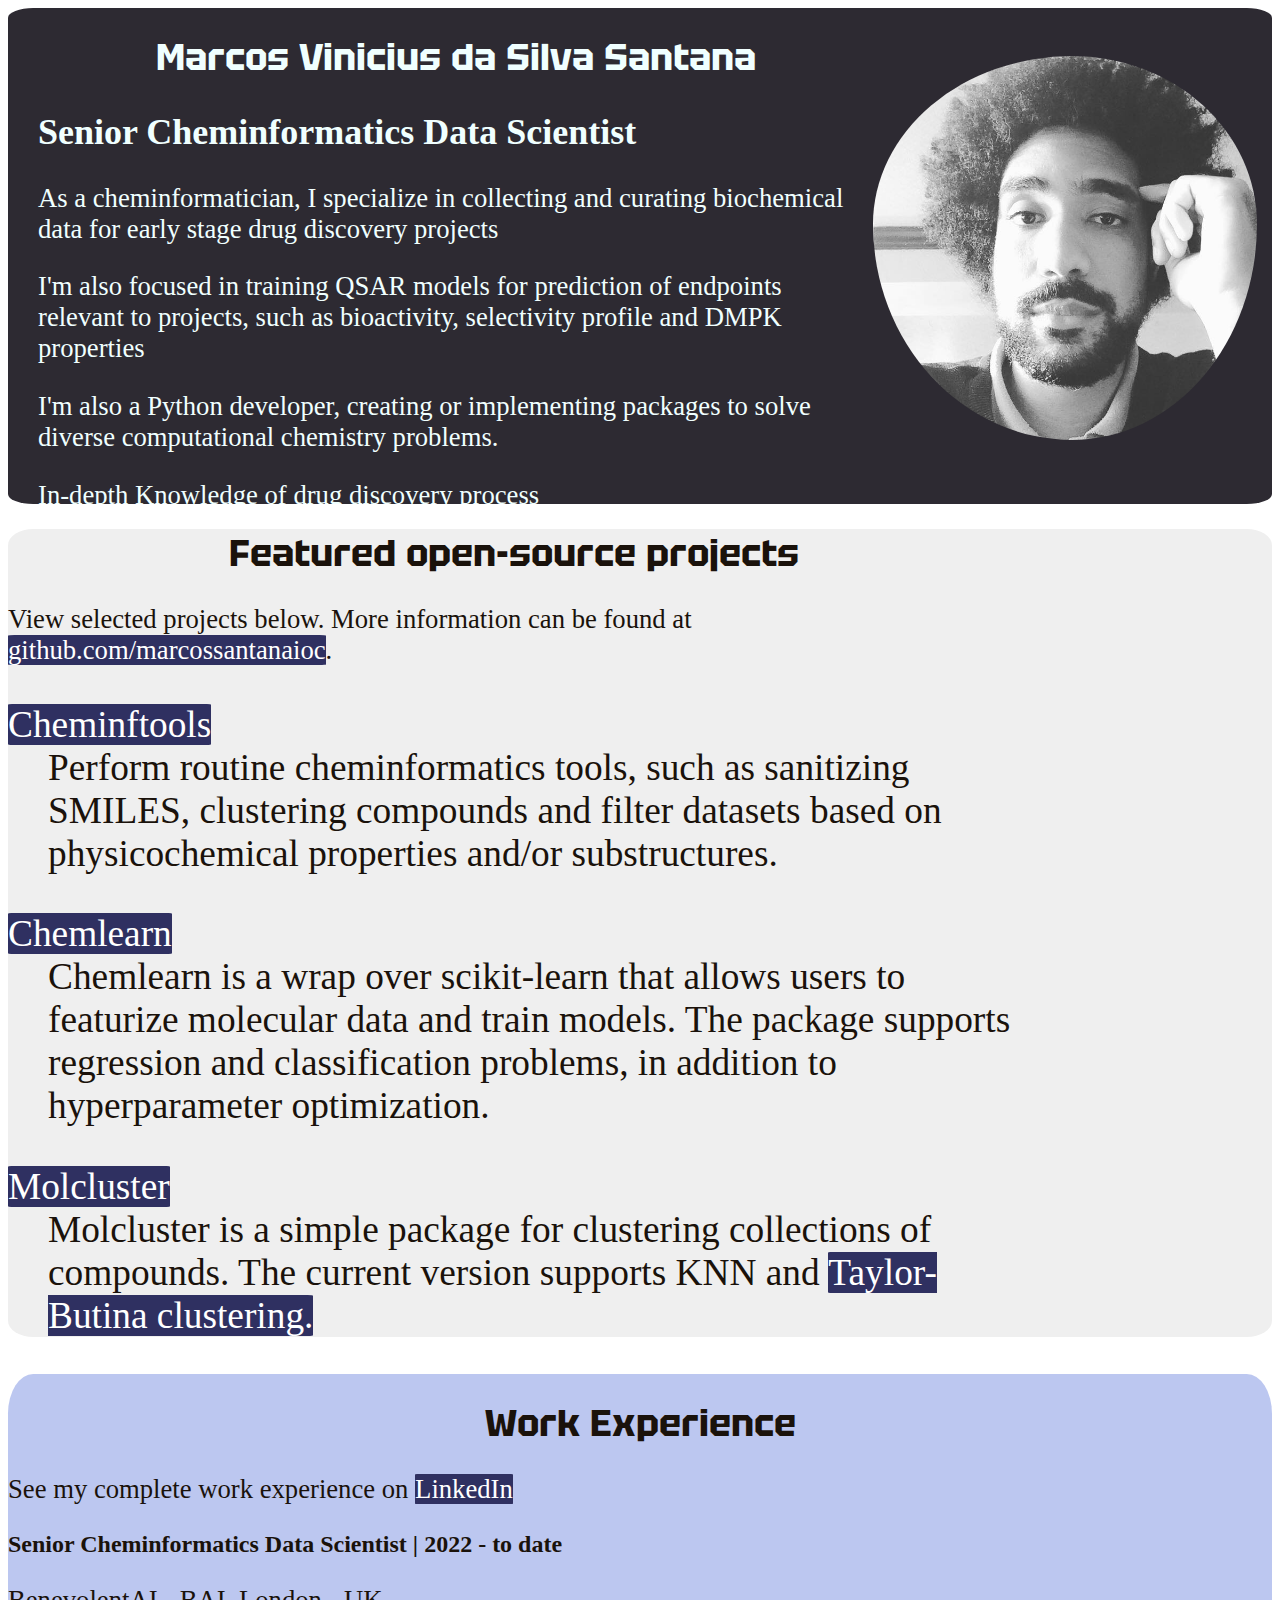
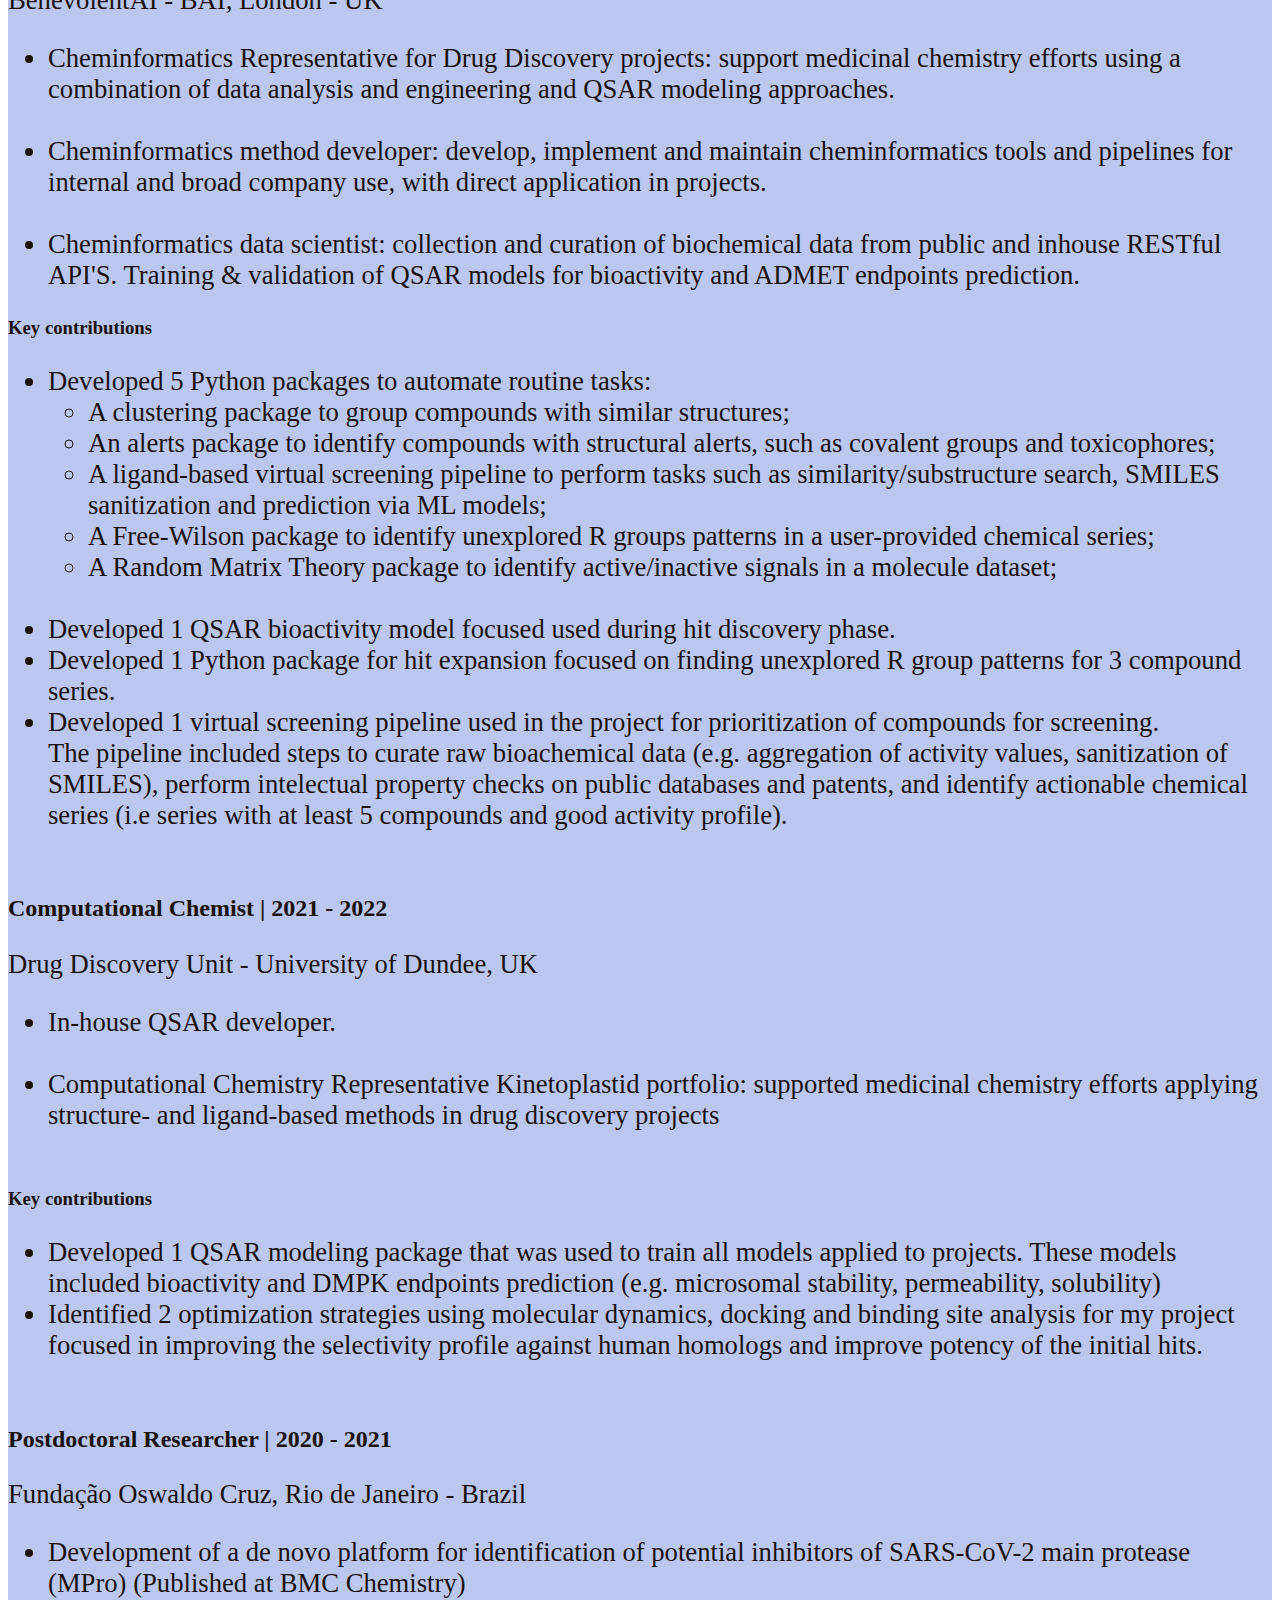
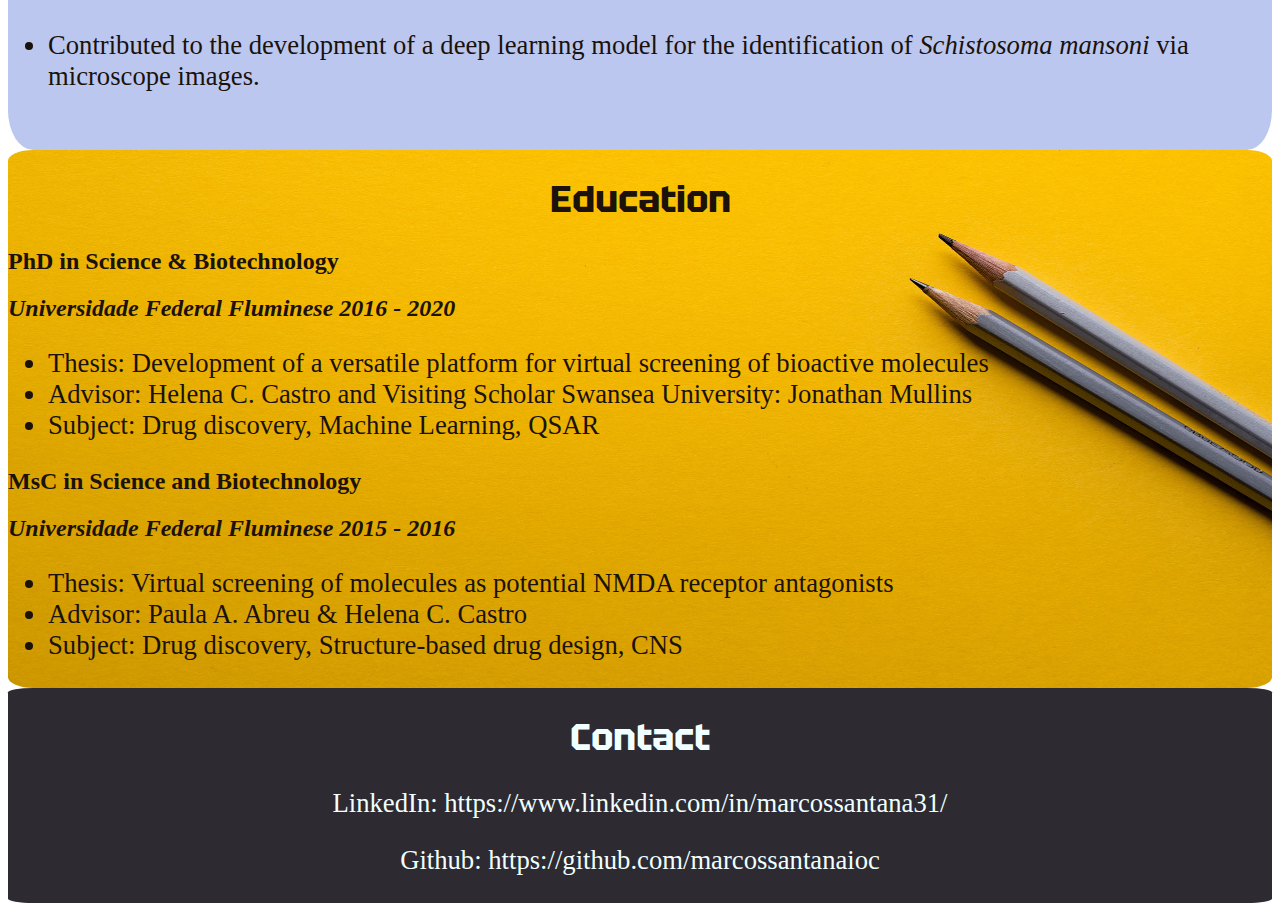
<file: projects/portfolio/index.html>
<!DOCTYPE html>
<html lang="en">
<head>
    <meta charset="UTF-8">
    <meta name="viewport" content="width=device-width, initial-scale=1.0">
    <title>Marcos Satana - Resume</title>
    <link rel="stylesheet" href="./css/style.css"/>
    <link rel="preconnect" href="https://fonts.googleapis.com">
    <link rel="preconnect" href="https://fonts.gstatic.com" crossorigin>
    <link href="https://fonts.googleapis.com/css2?family=Tektur&display=swap" rel="stylesheet">
</head>
<body>
    <main>
        <header>
            <div id="description-text">
                <h1>Marcos Vinicius da Silva Santana</h1>
                <h2>Senior Cheminformatics Data Scientist</h2>
                <p>As a cheminformatician, I specialize in collecting and curating biochemical data for early stage drug discovery projects</p>
                <p>I'm also focused in training QSAR models for prediction of endpoints relevant to projects, such as bioactivity, selectivity profile and DMPK properties</p>
                <p>I'm also a Python developer, creating or implementing packages to solve diverse computational chemistry problems.</p>
                <p>In-depth Knowledge of drug discovery process</p>
            </div>
            <div id="profile">
                <img id="profile-img" src="images/profile.jpg"/>
            </div>
        </header>
        <section class="about-me">
            <div id="about-me-text">
                <h1>Featured open-source projects</h1>
                <p>View selected projects below. More information can be found at <a href="github.com/marcossantanaioc">github.com/marcossantanaioc</a>.</p>
                <dl>
                    <dt><a href="https://github.com/marcossantanaioc/cheminftools">Cheminftools</a></dt>
                    <dd>Perform routine cheminformatics tools, such as sanitizing SMILES, clustering compounds and filter datasets based on physicochemical properties and/or substructures.</dd>
                </dl>
                <dl>
                    <dt><a href="https://github.com/marcossantanaioc/chemlearn">Chemlearn</a></dt>
                    <dd>Chemlearn is a wrap over scikit-learn that allows users to featurize molecular data and train models. The package supports regression and classification problems, in addition to hyperparameter optimization.</dd>
                </dl>
                <dl>
                    <dt><a href="https://github.com/marcossantanaioc/molcluster">Molcluster</a></dt>
                    <dd>Molcluster is a simple package for clustering collections of compounds. The current version supports KNN and <a href="https://pubs.acs.org/doi/pdf/10.1021/ci9803381">Taylor-Butina clustering.</a></dd>
                </dl>
            </div>
        </section>
        <section class="resume">
            <section class="work-experience">
                <h1>Work Experience</h1>
                <p>See my complete work experience on <a href="https://www.linkedin.com/in/marcossantana31/">LinkedIn</a></p>
                <h2>Senior Cheminformatics Data Scientist | 2022 - to date</h2>
                <p>BenevolentAI - BAI, London - UK</p>
                <ul>
                    <li>Cheminformatics Representative for Drug Discovery projects: support medicinal chemistry efforts using a combination of data analysis and engineering and QSAR modeling approaches.</li></br>

                    <li>Cheminformatics method developer: develop, implement and maintain cheminformatics tools and pipelines for internal and broad company use, with direct application in projects.</li></br>

                    <li>Cheminformatics data scientist: collection and curation of biochemical data from public and inhouse RESTful API'S. Training & validation of QSAR models for bioactivity and ADMET endpoints prediction.</li>
                </ul>
                <h3>Key contributions</h3>
                <ul>
                    <li>Developed 5 Python packages to automate routine tasks: </li>
                        <ul>
                            <li>A clustering package to group compounds with similar structures;</li>
                            <li>An alerts package to identify compounds with structural alerts, such as covalent groups and toxicophores;</li>
                            <li>A ligand-based virtual screening pipeline to perform tasks such as similarity/substructure search, SMILES sanitization and prediction via ML models;</li>
                            <li>A Free-Wilson package to identify unexplored R groups patterns in a user-provided chemical series;</li>
                            <li>A Random Matrix Theory package to identify active/inactive signals in a molecule dataset;</li></br>
                        </ul>
                    <li>Developed 1 QSAR bioactivity model focused used during hit discovery phase.</li>
                    <li>Developed 1 Python package for hit expansion focused on finding unexplored R group patterns for 3 compound series.</li>
                    <li>Developed 1 virtual screening pipeline used in the project for prioritization of compounds for screening. </br>The pipeline included steps to curate raw bioachemical data (e.g. aggregation of activity values, sanitization of SMILES), perform intelectual property checks on public databases and patents, and identify actionable chemical series (i.e series with at least 5 compounds and good activity profile).</li>
                </ul></br>

                <h2>Computational Chemist | 2021 - 2022</h2>
                <p>Drug Discovery Unit - University of Dundee, UK</p>
                <ul>
                    <li>In-house QSAR developer.</li></br>
                    <li>Computational Chemistry Representative Kinetoplastid portfolio: supported medicinal chemistry efforts applying structure- and ligand-based methods in drug discovery projects</li></br>
                </ul>
                
                <h3>Key contributions</h3>
                <ul>
                    <li>Developed 1 QSAR modeling package that was used to train all models applied to projects. These models included bioactivity and DMPK endpoints prediction (e.g. microsomal stability, permeability, solubility)</li>
                    <li>Identified 2 optimization strategies using molecular dynamics, docking and binding site analysis for my project focused in improving the selectivity profile against human homologs and improve potency of the initial hits.</li>
                </ul></br>

                <h2>Postdoctoral Researcher | 2020 - 2021</h2>
                <p>Fundação Oswaldo Cruz, Rio de Janeiro - Brazil</p>
                <ul>
                    <li>Development of a de novo platform for identification of potential inhibitors of SARS-CoV-2 main protease (MPro) (Published at BMC Chemistry)</li></br>
                    <li>Contributed to the development of a deep learning model for the identification of <i>Schistosoma mansoni</i> via microscope images.</li></br>
                </ul>
            </section>
        </section>   
        <section class="education">
            <h1>Education</h1>
            <h2>PhD in Science & Biotechnology</h2>
            <h2><i>Universidade Federal Fluminese 2016 - 2020</i></h2>
                <ul>
                    <li>Thesis: Development of a versatile  platform for virtual screening of bioactive molecules </li>
                    <li>Advisor: Helena C. Castro and Visiting Scholar Swansea University: Jonathan Mullins</li>
                    <li>Subject: Drug discovery, Machine Learning, QSAR</li>
                </ul>
            <h2>MsC in Science and Biotechnology</h2>
            <h2><i>Universidade Federal Fluminese 2015 - 2016</i></h2>
                <ul>
                    <li>Thesis: Virtual screening of molecules as potential NMDA receptor antagonists</li>
                    <li>Advisor: Paula A. Abreu & Helena C. Castro</li>
                    <li>Subject: Drug discovery, Structure-based drug design, CNS</li>
        </section>

        <footer>
            <h1>Contact</h1>
            <p>LinkedIn: https://www.linkedin.com/in/marcossantana31/</p>
            <p>Github: https://github.com/marcossantanaioc</p>
            <!-- <p>Email: marcosvssantana@gmail.com</p> -->
        </footer>
    </main>
</body>
</html>
</file>
<file: projects/portfolio/css/style.css>
/* Global
----------------*/

* {
    border-radius: 2%;
}
body h1 {
    text-align: center;
    font-family: 'Tektur';
    font-size: 28pt

}

ul, p {
    font-weight: normal;
    font-size: 20pt
}


a {
    color: white;
    text-decoration: none;
    background-color: #2F3061;
}

header, footer {
    color: rgb(240,255,255);
    background-color: #2D2A32;
}
/* Header
----------------*/

header {
    overflow: hidden;
    display: flex;
    text-align: left;
    height: 31rem;
    transition: border-top, 1s, border-botton 1s;
    
}

header:hover {
    border: 10px solid black;

}

#description-text {
    font-size: 18pt;
    padding-left: 30px;
    flex: 2;

}
#profile-img {
    padding-top: 3em;
    padding-right: 15px;
    border-radius: 100%;
    flex: 1;
    width: 24em;
}

/* About me
----------------*/

.about-me {
    color: #1A120B;
    background-color: #EFEFEF;
    transition: border-top, 1s, border-botton 1s;

}

#about-me-text {
    font-size: 28pt;
    width: 80%;
}

.about-me:hover {
    border: 10px solid black;

}

/* Resume
----------------*/
.resume {
    overflow: hidden;
    color: #1A120B;
    background-color: #BCC7F0;
    transition: border-top, 1s, border-botton 1s;
    
}

.resume:hover {
    border: 10px solid black;

}
/* Education
----------------*/
.education {
    overflow: hidden;
    color: #1A120B;
    background-position: right;
    background-size: 100% 100%;
    background-repeat: no-repeat;
    background-image: url("../images/books1.jpg");
    transition: border-top, 1s, border-botton 1s;
    
}

.education:hover {
    border: 10px solid black;

}

/* Footer
------------------ */
footer {
    overflow: hidden;
    text-align: center;
    
}
</file>
